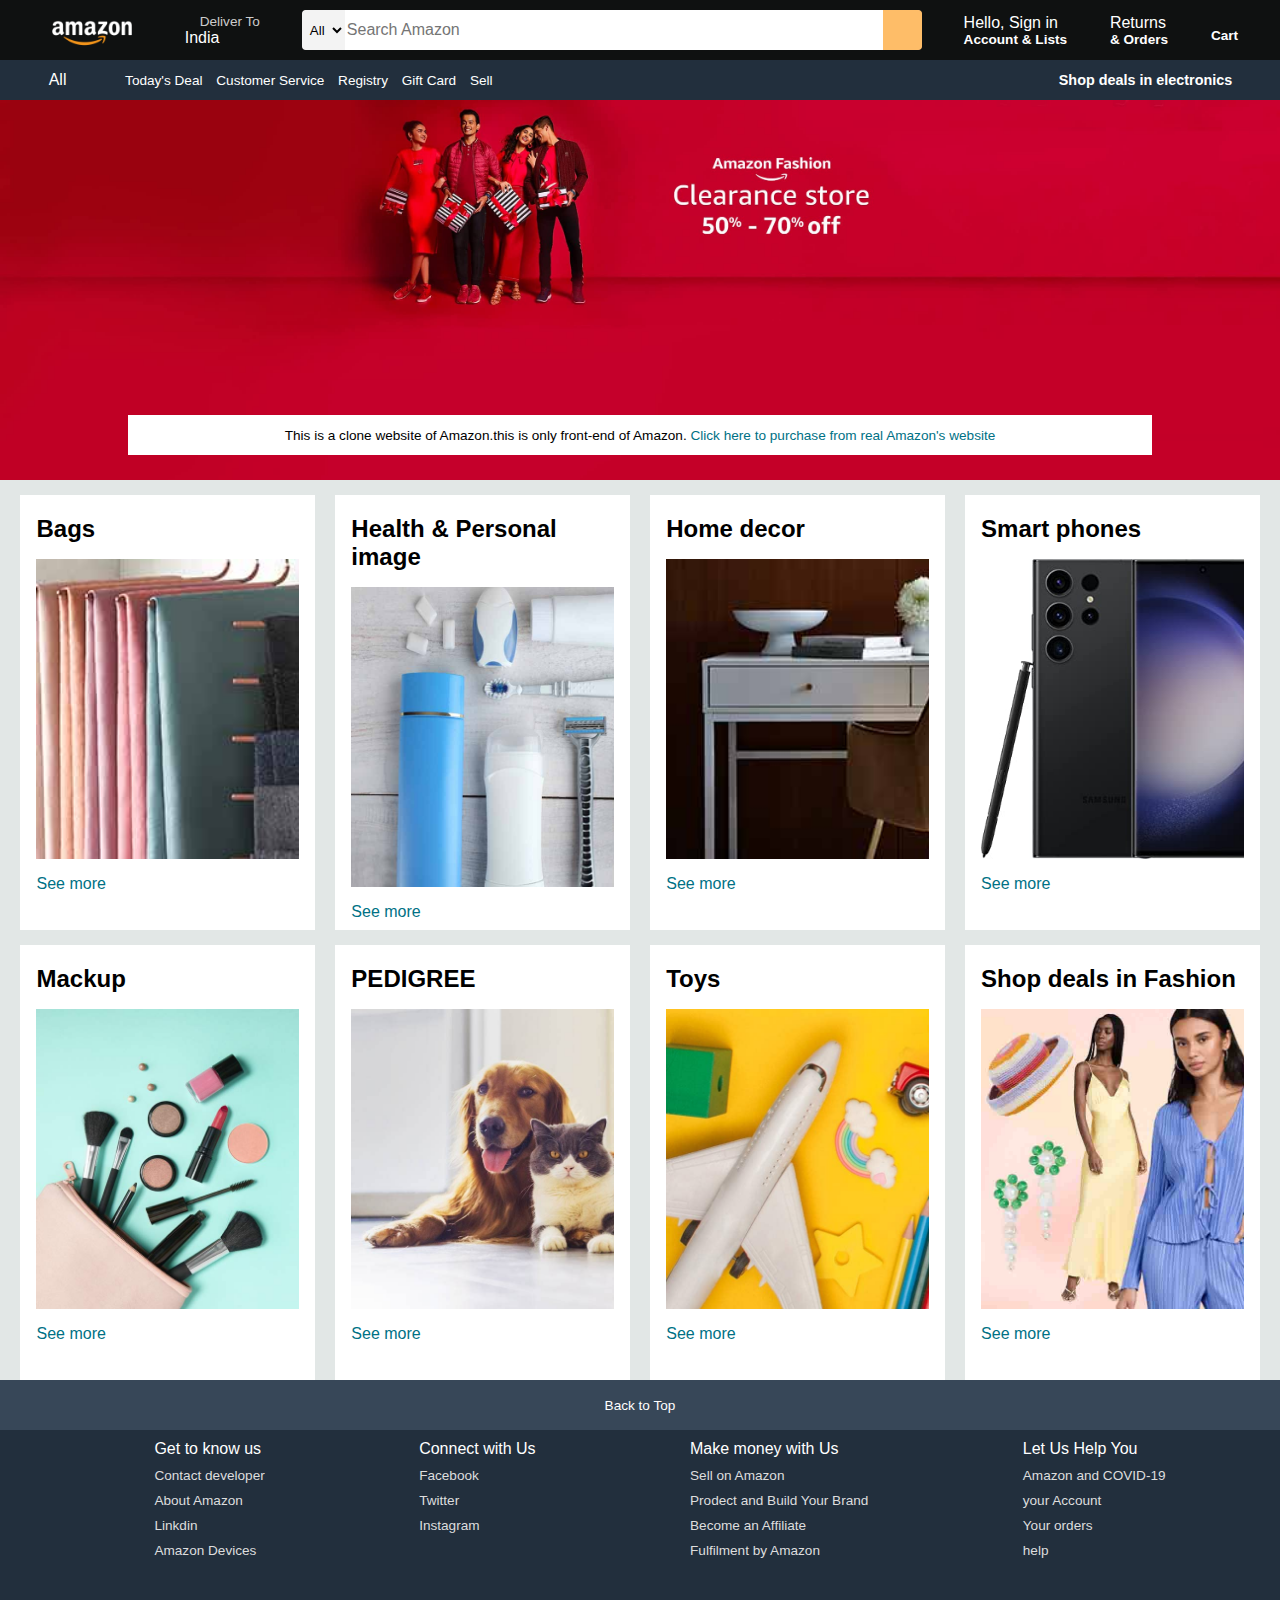
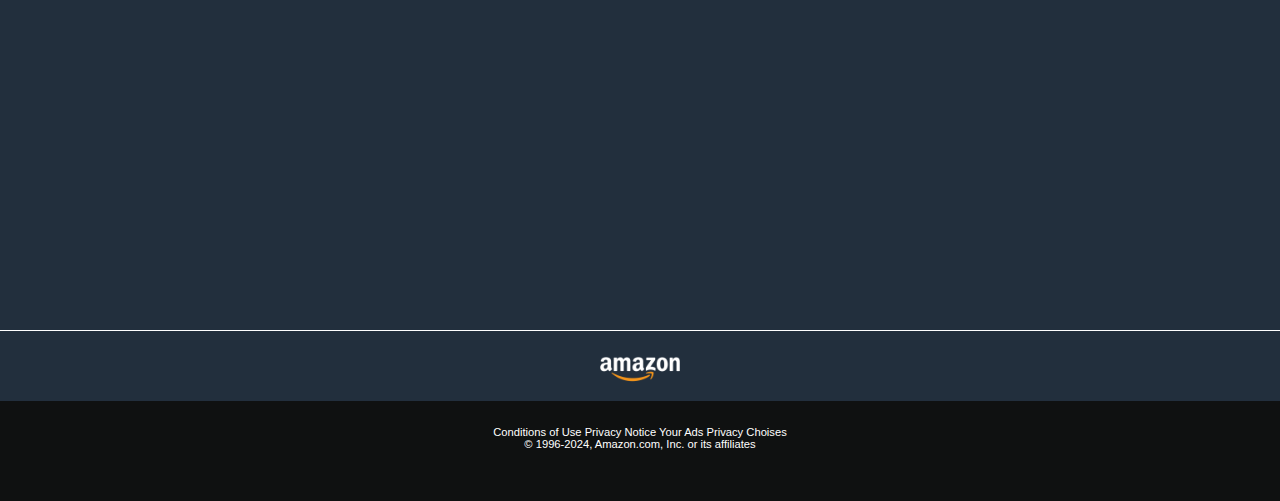
<file: index.html>
<!DOCTYPE html>
<html lang="en">
<head>
    <meta charset="UTF-8">
    <meta name="viewport" content="width=device-width, initial-scale=1.0">
    <title>Amazon</title>
    <link rel="stylesheet" href="https://cdnjs.cloudflare.com/ajax/libs/font-awesome/6.6.0/css/all.min.css"
        integrity="sha512-Kc323vGBEqzTmouAECnVceyQqyqdsSiqLQISBL29aUW4U/M7pSPA/gEUZQqv1cwx4OnYxTxve5UMg5GT6L4JJg=="
        crossorigin="anonymous" referrerpolicy="no-referrer" />
    <link rel="stylesheet" href="amazon.css">
</head>
<body>
    <header>
        <div class="navbar">
            <div class="nav-logo border">
                <div class="logo"></div>
            </div>
            <div class="nav-address border">
                <div class="add-first">
                    <p>Deliver To</p>
                </div>
                <div class="add-icone">
                    <i class="fa-solid fa-location-dot"></i>
                    <div class="india">
                        <p> India</p>
                    </div>
                </div>
            </div>

            <div class="nav-search">
                <select class="search-select">
                    <option>All</option>
                </select>
                <input placeholder="Search Amazon" class="search-input">
                <div class="search-icon">
                    <i class="fa-solid fa-magnifying-glass"></i>
                </div>
            </div>

            <div class="nav-sign-in border">
                <p><span>Hello, Sign in</span></p>
                <p class="nav-second">Account & Lists</p>
            </div>

            <div class="return-orders border">
                <span>
                    <p>Returns</p>
                </span>
                <p class="nav-second">& Orders</p>
            </div>

            <div class="nav-cart border">
                <div class="cart-image">
                    <i class="fa-solid fa-cart-arrow-down"></i>
                    Cart
                </div>
            </div>
        </div>

        <div class="panel ">
            <div class="panel-all border">
                <i class="fa-solid fa-bars"></i>
                All
            </div>
            <div class="panel-ops">
                <p>Today's Deal</p>
                <p>Customer Service</p>
                <p>Registry</p>
                <p>Gift Card</p>
                <p>Sell</p>
            </div>
            <div class="panel-deals">
                Shop deals in electronics
            </div>
        </div>
    </header>

    <div class="hero-section">
        <div class="hero-msg">
            <p>This is a clone website of Amazon.this is only front-end of Amazon. <a href="https://www.amazon.com/" target="_blank">Click here to purchase from real Amazon's website</a></p>
        </div>
    </div>
    <div class="shop-section">
        <div class="box1 box">
            <div class="box-content">
                <h2>Bags</h2>
            <div class="box-img" style="background-image: url(image/box1_image.jpg);"></div>
            <p> <a href="https://www.amazon.com/" target="_blank">See more</a></p>
            </div>
        </div>
        <div class="box2 box">
            <div class="box-content">
                <h2>Health & Personal image</h2>
            <div class="box-img" style="background-image: url(image/box2_image.jpg);"></div>
            <p> <a href="https://www.amazon.com/" target="_blank">See more</a></p>
            </div>
        </div>
        <div class="box3 box">
            <div class="box-content">
                <h2>Home decor</h2>
            <div class="box-img" style="background-image: url(image/box3_image.jpg);"></div>
            <p> <a href="https://www.amazon.com/" target="_blank">See more</a></p>
            </div>
        </div>
        <div class="box4 box">
            <div class="box-content">
                <h2>Smart phones</h2>
            <div class="box-img" style="background-image: url(image/box4_image.jpg);"></div>
            <p> <a href="https://www.amazon.com/" target="_blank">See more</a></p>
            </div>
        </div>
        <div class="box5 box">
            <div class="box-content">
                <h2>Mackup</h2>
            <div class="box-img" style="background-image: url(image/box5_image.jpg);"></div>
            <p> <a href="https://www.amazon.com/" target="_blank">See more</a></p>
            </div>
        </div>
        <div class="box6 box">
            <div class="box-content">
                <h2>PEDIGREE</h2>
            <div class="box-img" style="background-image: url(image/box6_image.jpg);"></div>
            <p> <a href="https://www.amazon.com/" target="_blank">See more</a></p>
            </div>
        </div>
        <div class="box7 box">
            <div class="box-content">
                <h2>Toys</h2>
            <div class="box-img" style="background-image: url(image/box7_image.jpg);"></div>
            <p> <a href="https://www.amazon.com/" target="_blank">See more</a></p>
            </div>
        </div>
        <div class="box8 box">
            <div class="box-content">
                <h2>Shop deals in Fashion</h2>
            <div class="box-img" style="background-image: url(image/box8_image.jpg);"></div>
            <p> <a href="https://www.amazon.com/" target="_blank">See more</a></p>
            </div>
        </div>
    </div>
    <footer>
        <div class="foot-panel1">
            Back to Top
        </div>

        <div class="foot-panel2">
            <ul>
            <p>Get to know us</p>
            <a href="https://github.com/ashishshukla25" target="_blank">Contact developer</a>
            <a href="https://en.wikipedia.org/wiki/Amazon_(company)" target="_blank">About Amazon</a>
            <a href="https://www.linkedin.com/in/ashish-shukla01/" target="_blank">Linkdin</a>
            <a>Amazon Devices</a>
            </ul>

            <ul>
                <p>Connect with Us</p>
                <a>Facebook</a>
                <a>Twitter</a>
                <a>Instagram</a>
                </ul>

             <ul>
                <p>Make money with Us</p>
                <a>Sell on Amazon</a>
                <a>Prodect and Build Your Brand</a>
                <a>Become an Affiliate</a>
                <a>Fulfilment by Amazon</a>

                </ul>

            <ul>
                <p>Let Us Help You</p>
                <a href="https://www.amazon.com/gp/help/customer/display.html?nodeId=GDFU3JS5AL6SYHRD&ref_=footer_covid" target="_blank">Amazon and COVID-19</a>
                <a>your Account</a>
                <a>Your orders</a>
                <a>help</a>
                </ul>
        </div>

        <div class="foot-panel3">
            <div class="logo"></div>
        </div>

        <div class="foot-panel4">
            <div class="pages">
                <a>Conditions of Use</a>
                <a>Privacy Notice</a>
                <a>Your Ads Privacy Choises</a>
            </div>
            <div class="copyriight">
                © 1996-2024, Amazon.com, Inc. or its affiliates
            </div>
        </div>
    </footer>
</body>
</html>
</file>
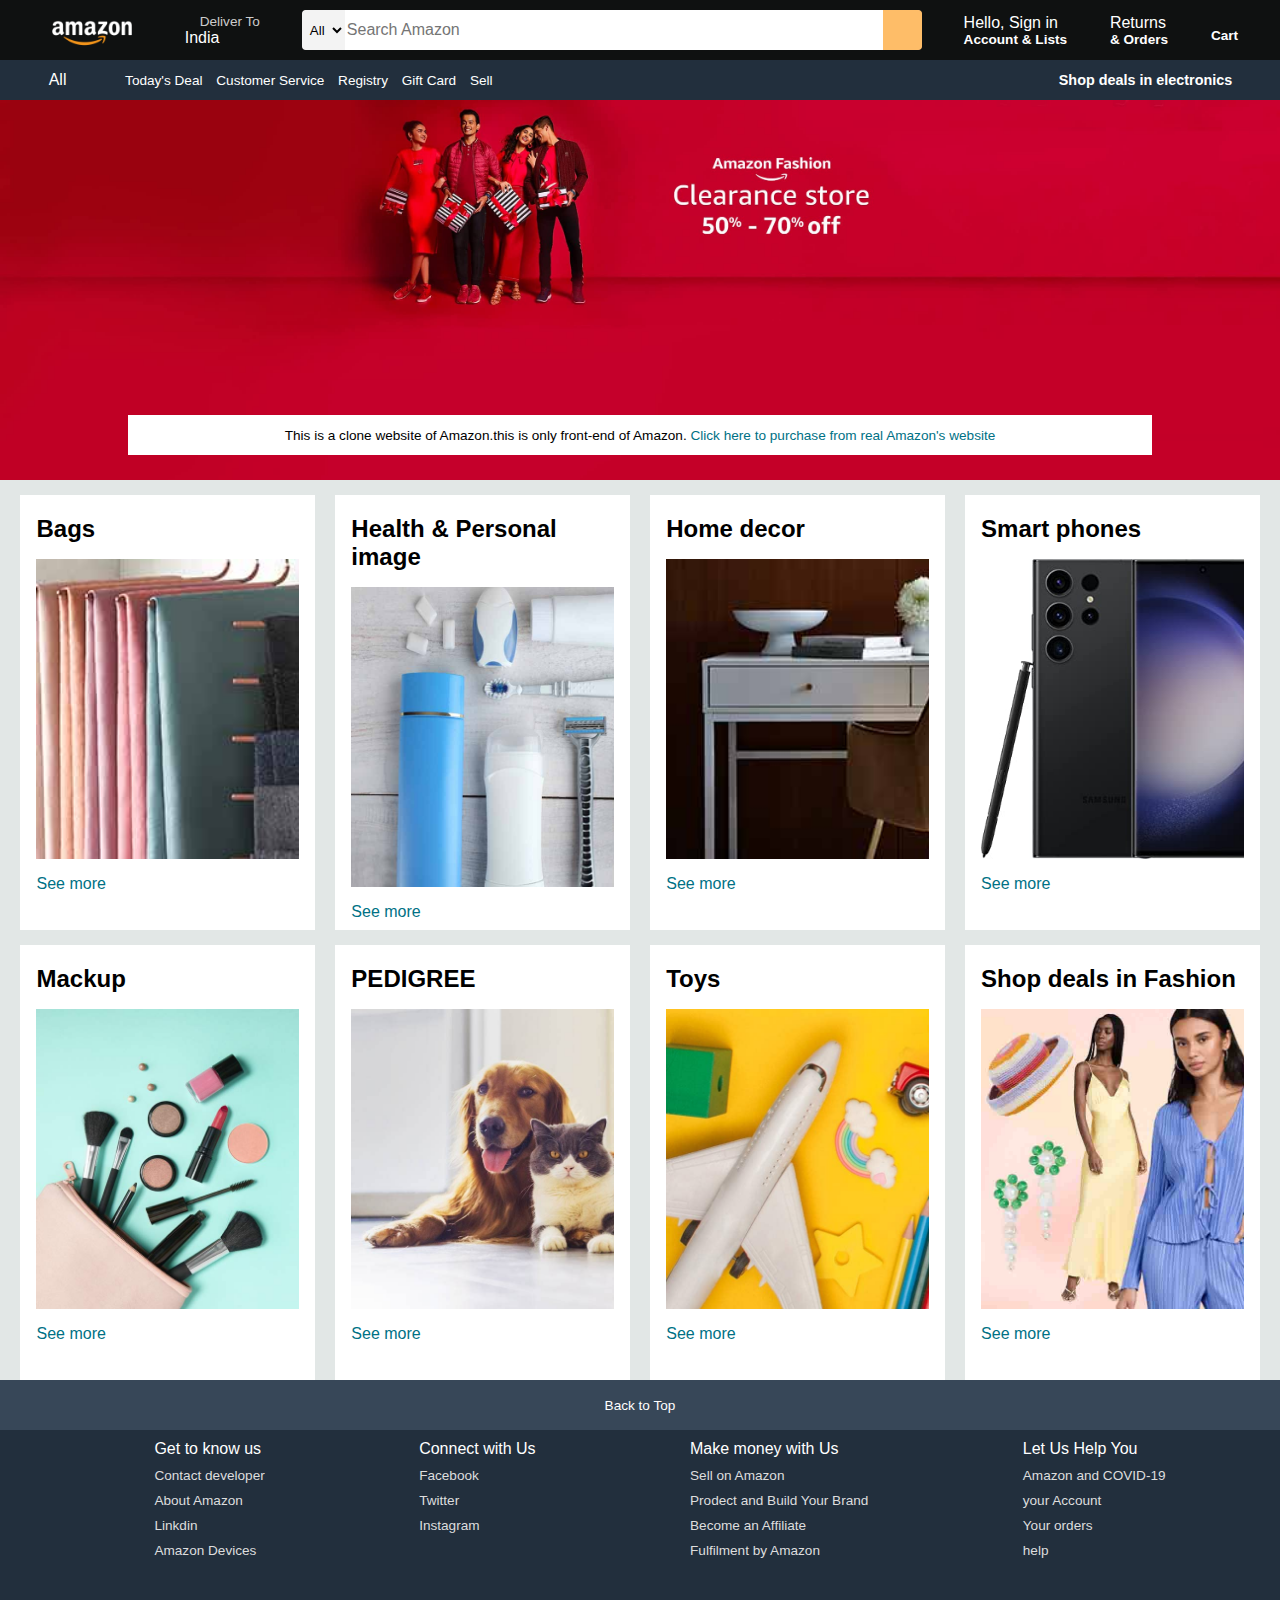
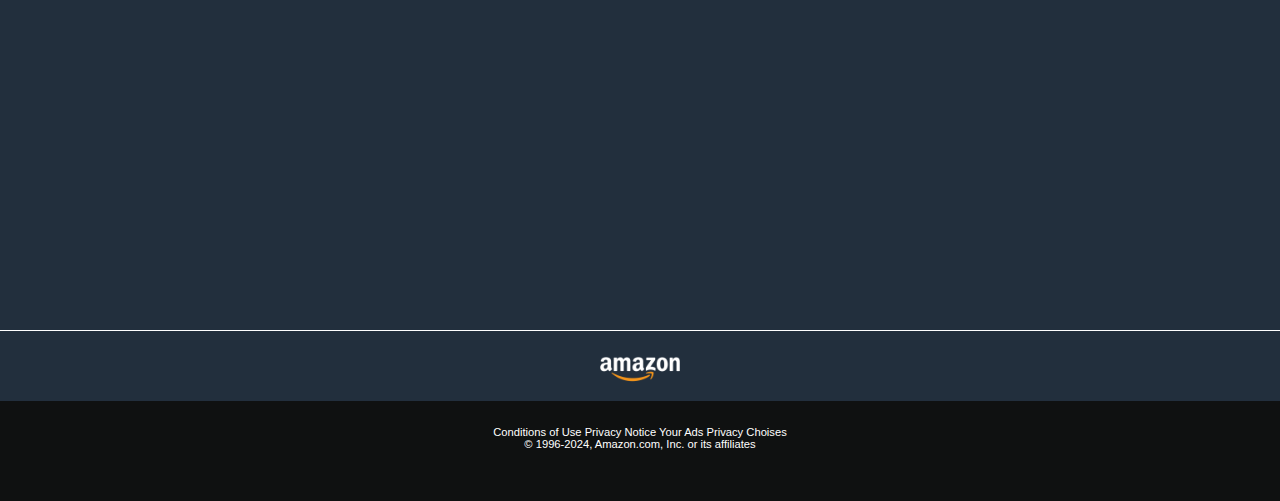
<file: amazon.html>
<!DOCTYPE html>
<html lang="en">
<head>
    <meta charset="UTF-8">
    <meta name="viewport" content="width=device-width, initial-scale=1.0">
    <title>Amazon</title>
    <link rel="stylesheet" href="https://cdnjs.cloudflare.com/ajax/libs/font-awesome/6.6.0/css/all.min.css"
        integrity="sha512-Kc323vGBEqzTmouAECnVceyQqyqdsSiqLQISBL29aUW4U/M7pSPA/gEUZQqv1cwx4OnYxTxve5UMg5GT6L4JJg=="
        crossorigin="anonymous" referrerpolicy="no-referrer" />
    <link rel="stylesheet" href="amazon.css">
</head>
<body>
    <header>
        <div class="navbar">
            <div class="nav-logo border">
                <div class="logo"></div>
            </div>
            <div class="nav-address border">
                <div class="add-first">
                    <p>Deliver To</p>
                </div>
                <div class="add-icone">
                    <i class="fa-solid fa-location-dot"></i>
                    <div class="india">
                        <p> India</p>
                    </div>
                </div>
            </div>

            <div class="nav-search">
                <select class="search-select">
                    <option>All</option>
                </select>
                <input placeholder="Search Amazon" class="search-input">
                <div class="search-icon">
                    <i class="fa-solid fa-magnifying-glass"></i>
                </div>
            </div>

            <div class="nav-sign-in border">
                <p><span>Hello, Sign in</span></p>
                <p class="nav-second">Account & Lists</p>
            </div>

            <div class="return-orders border">
                <span>
                    <p>Returns</p>
                </span>
                <p class="nav-second">& Orders</p>
            </div>

            <div class="nav-cart border">
                <div class="cart-image">
                    <i class="fa-solid fa-cart-arrow-down"></i>
                    Cart
                </div>
            </div>
        </div>

        <div class="panel ">
            <div class="panel-all border">
                <i class="fa-solid fa-bars"></i>
                All
            </div>
            <div class="panel-ops">
                <p>Today's Deal</p>
                <p>Customer Service</p>
                <p>Registry</p>
                <p>Gift Card</p>
                <p>Sell</p>
            </div>
            <div class="panel-deals">
                Shop deals in electronics
            </div>
        </div>
    </header>

    <div class="hero-section">
        <div class="hero-msg">
            <p>This is a clone website of Amazon.this is only front-end of Amazon. <a href="https://www.amazon.com/" target="_blank">Click here to purchase from real Amazon's website</a></p>
        </div>
    </div>
    <div class="shop-section">
        <div class="box1 box">
            <div class="box-content">
                <h2>Bags</h2>
            <div class="box-img" style="background-image: url(image/box1_image.jpg);"></div>
            <p> <a href="https://www.amazon.com/" target="_blank">See more</a></p>
            </div>
        </div>
        <div class="box2 box">
            <div class="box-content">
                <h2>Health & Personal image</h2>
            <div class="box-img" style="background-image: url(image/box2_image.jpg);"></div>
            <p> <a href="https://www.amazon.com/" target="_blank">See more</a></p>
            </div>
        </div>
        <div class="box3 box">
            <div class="box-content">
                <h2>Home decor</h2>
            <div class="box-img" style="background-image: url(image/box3_image.jpg);"></div>
            <p> <a href="https://www.amazon.com/" target="_blank">See more</a></p>
            </div>
        </div>
        <div class="box4 box">
            <div class="box-content">
                <h2>Smart phones</h2>
            <div class="box-img" style="background-image: url(image/box4_image.jpg);"></div>
            <p> <a href="https://www.amazon.com/" target="_blank">See more</a></p>
            </div>
        </div>
        <div class="box5 box">
            <div class="box-content">
                <h2>Mackup</h2>
            <div class="box-img" style="background-image: url(image/box5_image.jpg);"></div>
            <p> <a href="https://www.amazon.com/" target="_blank">See more</a></p>
            </div>
        </div>
        <div class="box6 box">
            <div class="box-content">
                <h2>PEDIGREE</h2>
            <div class="box-img" style="background-image: url(image/box6_image.jpg);"></div>
            <p> <a href="https://www.amazon.com/" target="_blank">See more</a></p>
            </div>
        </div>
        <div class="box7 box">
            <div class="box-content">
                <h2>Toys</h2>
            <div class="box-img" style="background-image: url(image/box7_image.jpg);"></div>
            <p> <a href="https://www.amazon.com/" target="_blank">See more</a></p>
            </div>
        </div>
        <div class="box8 box">
            <div class="box-content">
                <h2>Shop deals in Fashion</h2>
            <div class="box-img" style="background-image: url(image/box8_image.jpg);"></div>
            <p> <a href="https://www.amazon.com/" target="_blank">See more</a></p>
            </div>
        </div>
    </div>
    <footer>
        <div class="foot-panel1">
            Back to Top
        </div>

        <div class="foot-panel2">
            <ul>
            <p>Get to know us</p>
            <a href="https://github.com/ashishshukla25" target="_blank">Contact developer</a>
            <a href="https://en.wikipedia.org/wiki/Amazon_(company)" target="_blank">About Amazon</a>
            <a href="https://www.linkedin.com/in/ashish-shukla01/" target="_blank">Linkdin</a>
            <a>Amazon Devices</a>
            </ul>

            <ul>
                <p>Connect with Us</p>
                <a>Facebook</a>
                <a>Twitter</a>
                <a>Instagram</a>
                </ul>

             <ul>
                <p>Make money with Us</p>
                <a>Sell on Amazon</a>
                <a>Prodect and Build Your Brand</a>
                <a>Become an Affiliate</a>
                <a>Fulfilment by Amazon</a>

                </ul>

            <ul>
                <p>Let Us Help You</p>
                <a href="https://www.amazon.com/gp/help/customer/display.html?nodeId=GDFU3JS5AL6SYHRD&ref_=footer_covid" target="_blank">Amazon and COVID-19</a>
                <a>your Account</a>
                <a>Your orders</a>
                <a>help</a>
                </ul>
        </div>

        <div class="foot-panel3">
            <div class="logo"></div>
        </div>

        <div class="foot-panel4">
            <div class="pages">
                <a>Conditions of Use</a>
                <a>Privacy Notice</a>
                <a>Your Ads Privacy Choises</a>
            </div>
            <div class="copyriight">
                © 1996-2024, Amazon.com, Inc. or its affiliates
            </div>
        </div>
    </footer>
</body>
</html>
</file>
<file: amazon.css>
* {
    margin: 0;
    font-family: arial;
    border: border-box;
}

.navbar {
    height: 60px;
    background-color: #0f1111;
    color: white;
    display: flex;
    align-items: center;
    justify-content: space-evenly;
}

.nav-logo {
    height: 50px;
    width: 100px;
}

.logo {
    background-image: url("image/amazon_logo.png");
    background-size: cover;
    height: 50px;
    width: 100px;
}

.border {
    border: 1.5px solid transparent;
}

.border:hover {
    border: 1.5px solid white;
}

/** box2**/
.add-first {
    color: #cccccc;
    font-size: 0.85rem;
    margin-left: 15px;
}

.add-second {
    font-size: 1rem;
    margin-left: 3px;
}

.add-icon {
    display: flex;
    align-items: center;
}

/* box3*/
.nav-search {
    display: flex;
    justify-content: space-evenly;
    background-color: pink;
    width: 620px;
    height: 40px;
    border-radius: 5px;
}

.search-select {
    background-color: #f3f3f3;
    width: 50px;
    text-align: center;
    border-top-left-radius: 4px;
    border-bottom-left-radius: 4px;
    border: none;
}

.search-input {
    width: 100%;
    font-size: 1rem;
    border: none;
}

.search-icon {
    width: 45px;
    display: flex;
    justify-content: center;
    align-items: center;
    font-size: 1.2rem;
    background-color: #febd68;
    border-top-right-radius: 4px;
    border-bottom-right-radius: 4px;
    color: #0f1111;
}

.nav-search:hover {
    border: 2px solid orange;
}

/*box4*/
.span {
    font-size: 0.7px;
}

.nav-second {
    font-size: 0.85rem;
    font-weight: 700;
}

/*box6*/
.nav-cart i {
    font-size: 30px;
}

.nav-cart {
    font-size: 0.85rem;
    font-weight: 700;
}

/*panel*/
.panel {
    height: 40px;
    background-color: #222f3d;
    display: flex;
    color: white;
    align-items: center;
    justify-content: space-evenly;
}

.panel-ops p {
    display: inline;
    margin-left: 10px;
}

.panel-ops {
    width: 70%;
    font-size: 0.85rem;
}

.panel-deals {
    font-size: 0.9rem;
    font-weight: 700;
}

/*Hero section*/
.hero-section {
    background-image: url(image/hero_image.jpg);
    background-size: cover;
    height: 380px;
    display: flex;
    justify-content: center;
    align-items: flex-end;
}

.hero-msg {
    background-color: white;
    color: black;
    height: 40px;
    display: flex;
    align-items: center;
    justify-content: center;
    font-size: 0.85rem;
    width: 80%;
    margin-bottom: 25px;
}

.hero-msg a {
    color: #007185;
    text-decoration: none;
}

/*shop section*/
.shop-section {
    display: flex;
    flex-wrap: wrap;
    justify-content: space-evenly;
    background-color: #e2e7e6;
}

/*box section*/
.box {
    /* border: 2px solid black; */
    height: 400px;
    width: 23%;
    background-color: white;
    padding: 20px 0px 15px;
    margin-top: 15px;
}

.box-img {
    height: 300px;
    background-size: cover;
    margin-top: 1rem;
    margin-bottom: 1rem;
}

.box-content {
    margin-left: 1rem;
    margin-right: 1rem;
}

.box-content a {
    color: #007185;
    text-decoration: none;
}

/*footer*/
.footer {
    margin-top: 15px;
}

.foot-panel1 {
    background-color: #374758;
    color: white;
    height: 50px;
    display: flex;
    justify-content: center;
    align-items: center;
    font-size: 0.85rem;
}

.foot-panel2 {
    background-color: #222f3d;
    color: white;
    height: 500px;
    display: flex;
    justify-content: space-evenly;
}

ul {
    margin-top: 10px;
}

ul a {
    display: block;
    text-decoration: none;
    font-size: 0.85rem;
    margin-top: 10px;
    color: #dddddd;
}

.foot-panel3 {
    background-color: #222f3d;
    color: white;
    border-top: 0.5px solid white;
    height: 70px;
    display: flex;
    justify-content: center;
    align-items: center;
}

.logo {
    background-image: url("image/amazon_logo.png");
    background-size: cover;
    height: 50px;
    width: 100px;
}

.foot-panel4 {
    background-color: #0f1111;
    color: white;
    height: 100px;
    font-size: 0.7rem;
    text-align: center;
}

.pages {
    padding-top: 25px;
}

.copyrights {
    padding-top: 5px;
}
</file>
